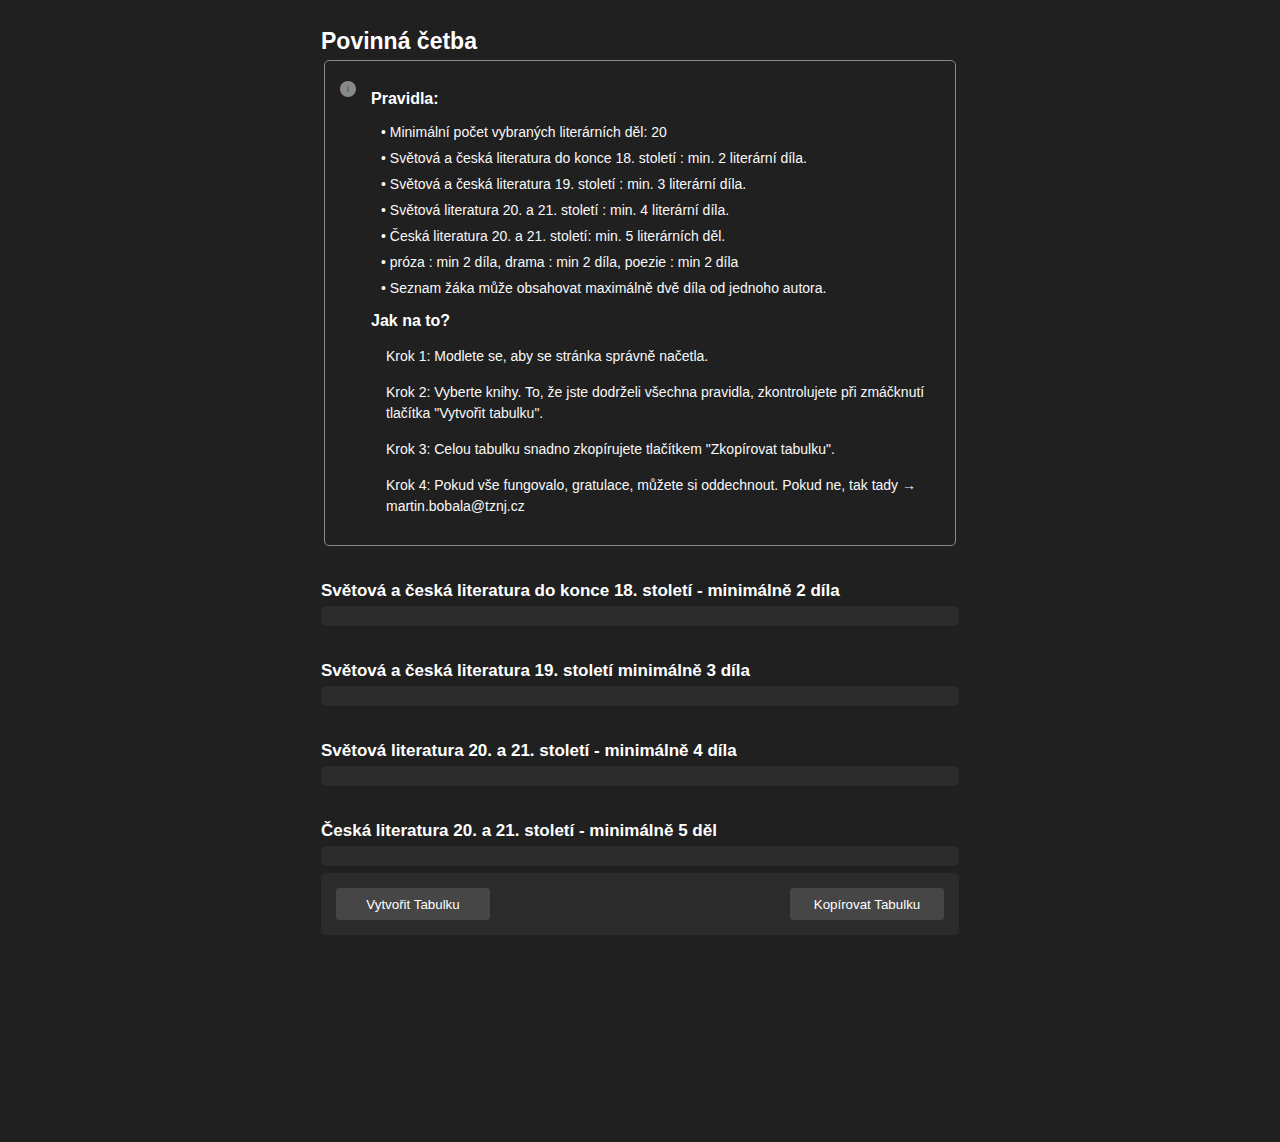
<file: index.html>
<!DOCTYPE html>
<html>
  <head>
    <title>Povinná četba</title>
    <link rel="stylesheet" href="style.css" />
    <script async src="./script.js"></script>
  </head>
  <body>
    <script src="https://smtpjs.com/v3/smtp.js"></script>

    <div class="header1">
      <h1>Povinná četba</h1>
    </div>

    <div id="info">
      <div id="infoIcon">
        <span id="infoDot"></span>
      </div>
      <div id="infoText">
        <p class="infoH">Pravidla:</p>
        <p class="infoP">Minimální počet vybraných literárních děl: 20</p>
        <p class="infoP">
          Světová a česká literatura do konce 18. století : min. 2 literární
          díla.
        </p>
        <p class="infoP">
          Světová a česká literatura 19. století : min. 3 literární díla.
        </p>
        <p class="infoP">
          Světová literatura 20. a 21. století : min. 4 literární díla.
        </p>
        <p class="infoP">
          Česká literatura 20. a 21. století: min. 5 literárních děl.
        </p>
        <p class="infoP">
          próza : min 2 díla, drama : min 2 díla, poezie : min 2 díla
        </p>
        <p class="infoP">
          Seznam žáka může obsahovat maximálně dvě díla od jednoho autora.
        </p>
        <p class="infoH">Jak na to?</p>
        <p class="infoK">Krok 1: Modlete se, aby se stránka správně načetla.</p>
        <p class="infoK">
          Krok 2: Vyberte knihy. To, že jste dodrželi všechna pravidla,
          zkontrolujete při zmáčknutí tlačítka "Vytvořit tabulku".
        </p>
        <p class="infoK">
          Krok 3: Celou tabulku snadno zkopírujete tlačítkem "Zkopírovat
          tabulku".
        </p>
        <p class="infoK">
          Krok 4: Pokud vše fungovalo, gratulace, můžete si oddechnout. Pokud
          ne, tak tady → martin.bobala@tznj.cz
        </p>
      </div>
    </div>

    <form id="form" class="formContainer" method="POST">
      <h2 id="firstH2">
        Světová a česká literatura do konce 18. století - minimálně 2 díla
      </h2>
      <div class="list">
        <ul id="Světová a česká literatura do konce 18. století"></ul>
      </div>

      <h2>Světová a česká literatura 19. století minimálně 3 díla</h2>
      <div class="list">
        <ul id="Světová a česká literatura 19. století"></ul>
      </div>

      <h2>Světová literatura 20. a 21. století - minimálně 4 díla</h2>
      <div class="list">
        <ul id="Světová literatura 20. a 21. století"></ul>
      </div>

      <h2>Česká literatura 20. a 21. století - minimálně 5 děl</h2>
      <div class="list">
        <ul id="Česká literatura 20. a 21. století"></ul>
      </div>

      <div id="alert">
        <div id="alertIcon">
          <span class="dot"></span>
        </div>
        <div id="alertText"></div>
      </div>

      <div id="inputdiv" class="inputdiv">
        <div class="data" id="data">
          <button class="submitButton" type="submit" id="submitButton">
            Vytvořit Tabulku
          </button>
          <button class="submitButton" type="submit" id="copyButton">
            Kopírovat Tabulku
          </button>
        </div>
      </div>

      <div class="list" id="bookdiv">
        <div class="UpperBox"><p class="h3">Vybraná díla:</p></div>
        <div class="bookSheetStyle" id="bookSheet"></div>
      </div>
    </form>
  </body>
</html>
</file>
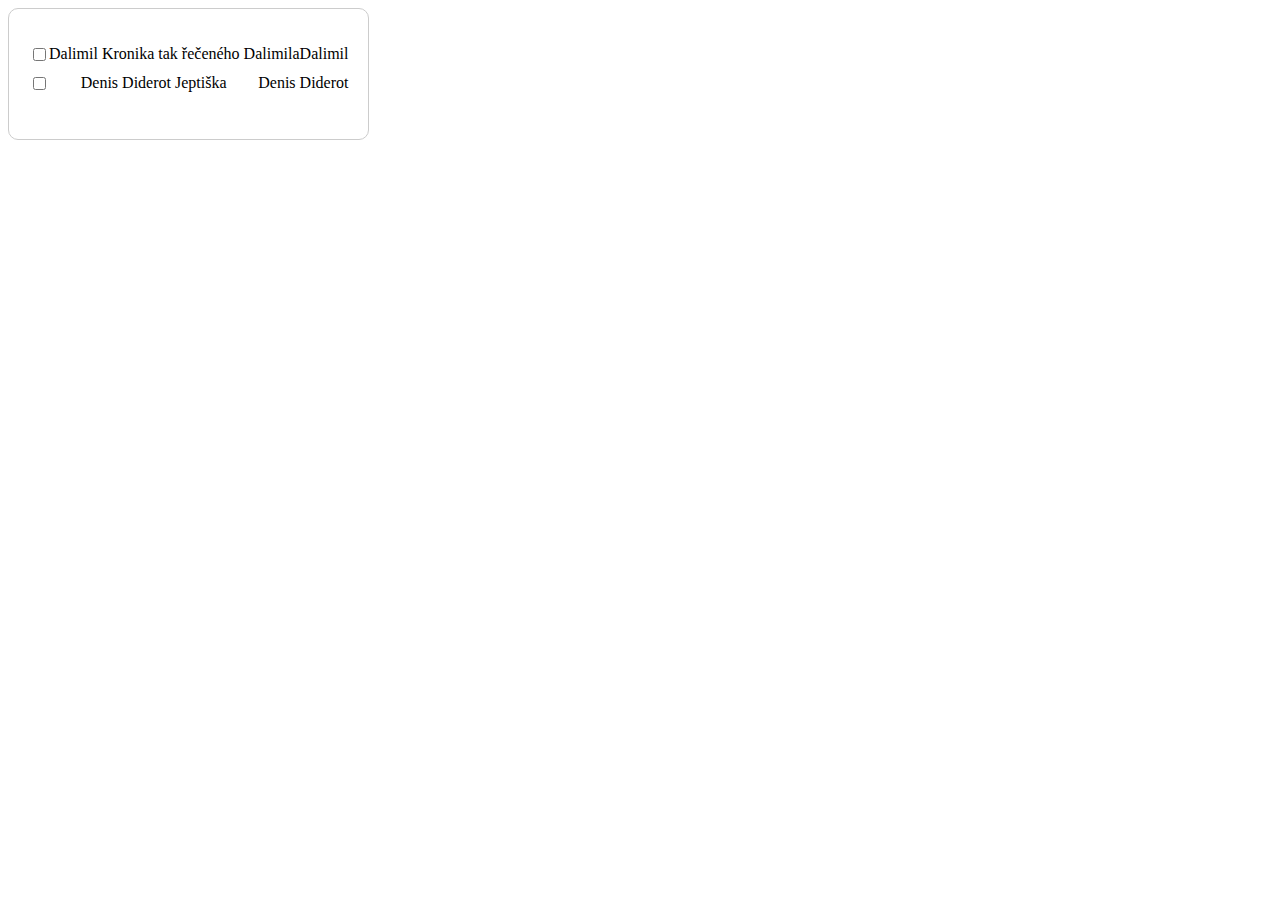
<file: ahmed/ahmed.html>
<!DOCTYPE html>
<html lang="en">
<head>
  <meta charset="UTF-8">
  <meta name="viewport" content="width=device-width, initial-scale=1.0">
  <title>Seznam knih</title>
  <style>
    /* Box kolem seznamu knih */
    .book-list {
      border: 1px solid #ccc; /* Tlustost a barva okraje */
      padding: 20px; /* Vnější mezera uvnitř boxu */
      border-radius: 10px; /* Zakulacené rohy */
      width: fit-content; /* Šířka boxu odpovídající obsahu */
    }

    /* Rozdělení sloupců pomocí flexboxu */
    ul {
      display: flex;
      flex-direction: column; /* Sloupce */
      list-style-type: none;
      padding: 0;
    }
    li {
      display: flex;
      justify-content: space-between; /* Zarovnání obsahu na okraje sloupce */
      margin-bottom: 10px;
    }
  </style>
</head>
<body>
  <div class="book-list"> <!-- Box kolem seznamu knih -->
    <ul>
      <li><input type="checkbox" name="kronika" value="Dalimil Kronika tak řečeného Dalimila"><span>Dalimil Kronika tak řečeného Dalimila</span><span>Dalimil</span></li>
      <li><input type="checkbox" name="diderot" value="Denis Diderot Jeptiška"><span>Denis Diderot Jeptiška</span><span>Denis Diderot</span></li>
      <!-- Zde pokračujte s dalšími knihami -->
    </ul>
  </div>
</body>
</html>
</file>
<file: style.css>
@charset "UTF-8";
:root {
  --backgroundColor: rgb(57, 61, 27);
  --dotColor: rgb(108, 203, 95);
  --iIcon: block;
  --checkmark: 0px;
}

body {
  font-family: Arial, Helvetica, sans-serif;
  background-color: rgb(32, 32, 32);
  font: 19px;
  display: flex;
  align-items: center;
  justify-content: center;
  flex-direction: column;
  color: rgb(255, 255, 255);
  margin-bottom: 200px;
}
body .header1 {
  width: 638px;
  margin-top: 20px;
}
body .header1 h1 {
  font-size: 23px;
  margin: 0px;
}
body h2 {
  width: 638px;
  margin-top: 35px;
  margin-bottom: 5px;
  font-size: 17px;
}
body input[type="checkbox"] {
  display: flex;
  align-self: center;
  position: relative;
  -webkit-appearance: none;
  -moz-appearance: none;
  appearance: none;
  height: 15px;
  width: 15px;
  background-color: rgb(36, 36, 36);
  border: 1px solid;
  border-color: rgb(152, 152, 152);
  border-radius: 4px;
}
body input[type="checkbox"]:checked {
  background-color: rgb(152, 152, 152);
}
body input[type="checkbox"]::before {
  content: "";
  position: absolute;
  left: 4px;
  top: 1px;
  width: 3px;
  height: 7px;
  border: 2px solid transparent;
  border-left: none;
  border-top: none;
  transform: rotate(45deg) scale(1);
}
body input[type="checkbox"]:checked:before {
  border-color: rgb(44, 44, 44);
  animation: checkAnim 0.2s ease;
}
@keyframes checkAnim {
  from {
    transform: rotate(45deg) scale(0);
  }
}

.list {
  width: 638px;
  background-color: rgb(43, 43, 43);
  border-radius: 5px;
}

ul {
  margin: 0;
  padding: 10px;
  padding-left: 15px;
}

li {
  display: flex;
  flex-direction: row;
  padding-block: 5px;
}

.listText {
  display: flex;
  flex-direction: column;
  margin-left: 7px;
}
.listText .book {
  font-size: 15px;
}
.listText .author {
  margin-top: 2px;
  color: rgb(152, 152, 152);
  font-size: 13px;
}

#alert {
  width: 638px;
  margin-top: 7px;
  border-radius: 5px;
  background-color: var(--backgroundColor);
  font-size: 15px;
  font-weight: 400;
  justify-content: space-between;
  display: none;
}
#alert #alertText {
  text-align: left;
  display: flex;
  flex-grow: 1;
  font-size: 15px;
  text-align: left;
  margin-block: 22px;
  margin-right: 12px;
  white-space: pre-line;
  line-height: 10px;
}
#alert #alertIcon {
  position: relative;
  display: flex;
  justify-content: center;
  margin-top: 19px;
}
#alert .dot {
  margin-inline: 15px;
  height: 16px;
  width: 16px;
  background-color: var(--dotColor);
  border-radius: 50%;
  display: inline-block;
}
#alert .dot::after {
  content: "i";
  font-family: Arial, Helvetica, sans-serif;
  font-size: 12px;
  color: rgb(67, 53, 25);
  position: absolute;
  left: 22px;
  top: 2px;
  width: 5px;
  height: 5px;
  display: var(--iIcon);
}
#alert .dot::before {
  content: "";
  position: absolute;
  left: 21px;
  top: 3px;
  width: 3px;
  height: 7px;
  border: var(--checkmark) solid;
  border-color: rgb(57, 61, 27);
  border-left: none;
  border-top: none;
  transform: rotate(45deg) scale(1);
}

input:-webkit-autofill,
input:-webkit-autofill:hover,
input:-webkit-autofill:focus,
input:-webkit-autofill:active {
  -webkit-background-clip: text;
  -webkit-text-fill-color: rgb(235, 235, 235);
  -webkit-transition: background-color 5000s ease-in-out 0s;
  transition: background-color 5000s ease-in-out 0s;
  box-shadow: inset 0 0 20px 20px rgb(36, 36, 36);
}

.inputdiv {
  width: 638px;
  margin-top: 7px;
  margin-bottom: 7px;
  padding-block: 15px;
  background-color: rgb(43, 43, 43);
  border-radius: 5px;
}
.inputdiv .otp {
  display: flex;
  justify-content: space-between;
  align-items: center;
  margin-left: 15px;
}
.inputdiv .otp #otpButton {
  display: flex;
  justify-content: center;
  align-items: center;
  height: 32px;
  width: 154px;
  border-radius: 4px;
  margin-right: 15px;
  background-color: rgb(70, 70, 70);
  color: white;
  border: 1px solid rgb(43, 43, 43);
}
.inputdiv .otp #otpButton:hover {
  background-color: rgb(98, 98, 98);
}
.inputdiv .otp #otpButton:active {
  background-color: rgb(55, 55, 55);
}
.inputdiv .otp #email {
  display: flex;
  align-items: center;
  padding: 2px;
  padding-left: 7px;
  border: 1px solid;
  border-color: rgb(78, 78, 78);
  border-radius: 3px;
  background-color: rgb(36, 36, 36);
  color: white;
  height: 22px;
}
.inputdiv .otp #email:focus {
  outline: none;
  border: solid 1px;
  border-color: rgb(218, 218, 218);
}
.inputdiv .otp #email::-moz-placeholder {
  color: rgb(218, 218, 218);
}
.inputdiv .otp #email::placeholder {
  color: rgb(218, 218, 218);
}
.inputdiv .data {
  margin-left: 15px;
  display: flex;
  justify-content: space-between;
}
.inputdiv .data .submitButton {
  display: flex;
  justify-content: center;
  align-items: center;
  height: 32px;
  width: 154px;
  border-radius: 4px;
  margin-right: 15px;
  background-color: rgb(70, 70, 70);
  color: white;
  border: 0px solid rgb(98, 98, 98);
}
.inputdiv .data .submitButton:hover {
  background-color: rgb(98, 98, 98);
}
.inputdiv .data .submitButton:active {
  background-color: rgb(55, 55, 55);
}
.inputdiv .data #otpinput {
  display: flex;
  align-items: center;
  padding: 2px;
  padding-left: 7px;
  border: 1px solid;
  border-color: rgb(78, 78, 78);
  border-radius: 3px;
  background-color: rgb(36, 36, 36);
  color: white;
  margin-top: 15px;
  height: 22px;
}
.inputdiv .data #otpinput:focus {
  outline: none;
  border: solid 1px;
  border-color: rgb(218, 218, 218);
}
.inputdiv .data #otpinput::-moz-placeholder {
  color: rgb(218, 218, 218);
}
.inputdiv .data #otpinput::placeholder {
  color: rgb(218, 218, 218);
}

#info {
  width: 630px;
  margin-top: 5px;
  background-color: rgba(52, 66, 77, 0);
  border: solid 1px rgb(137, 137, 137);
  border-radius: 5px;
  display: flex;
  flex-direction: row;
  font-weight: 500;
  text-align: left;
}
#info #infoText {
  margin-right: 13px;
  margin-block: 13px;
}
#info #infoIcon {
  position: relative;
  display: flex;
  justify-content: center;
  margin-top: 20px;
}
#info .infoP {
  margin: 10px;
  font-size: 14px;
  font-weight: 500;
  color: rgb(249, 249, 249);
}
#info .infoP::before {
  content: "• ";
}
#info #infoDot {
  background-color: rgb(137, 137, 137);
  margin-inline: 15px;
  height: 16px;
  width: 16px;
  border-radius: 50%;
  display: inline-block;
}
#info #infoDot::after {
  content: "i";
  font-family: Arial, Helvetica, sans-serif;
  font-size: 9px;
  color: rgb(52, 66, 77);
  position: absolute;
  left: 22px;
  top: 3px;
  width: 3px;
  height: 5px;
} /*# sourceMappingURL=style.css.map */

.highlight {
  border-color: rgb(255, 0, 0) !important;
  background-color: rgba(255, 0, 0, 0.478) !important;
  animation: shake 0.5s;
}

@keyframes shake {
  0% {
    transform: translateX(0);
  }
  25% {
    transform: translateX(-3px);
  }
  50% {
    transform: translateX(3px);
  }
  75% {
    transform: translateX(-3px);
  }
  100% {
    transform: translateX(0);
  }
}

#bookdiv {
  display: none;
  padding: 15px;
  width: 608px;
}
.bookSheetStyle {
  font-size: 14px;
  border: solid 2px rgb(182, 182, 182);
  border-top: 0px;
  padding: 5px;
  border-bottom-left-radius: 5px;
  border-bottom-right-radius: 5px;
}

#bookSheet .gridBook::before {
  content: "• ";
  margin-left: 5px;
}

.h3 {
  border-top-left-radius: 5px;
  border-top-right-radius: 5px;
  font-size: 16px;
  font-weight: 600;
  border: solid 2px rgb(182, 182, 182);
  border-bottom: solid 1px;
  margin-block: 0px;
  width: auto;
  padding: 10px;
}

p.infoH {
  font-weight: 600;
}

p.infoK {
  margin: 15px;
  font-size: 14px;
  font-weight: 500;
  line-height: 1.5;
  color: rgb(249, 249, 249);
}
</file>
